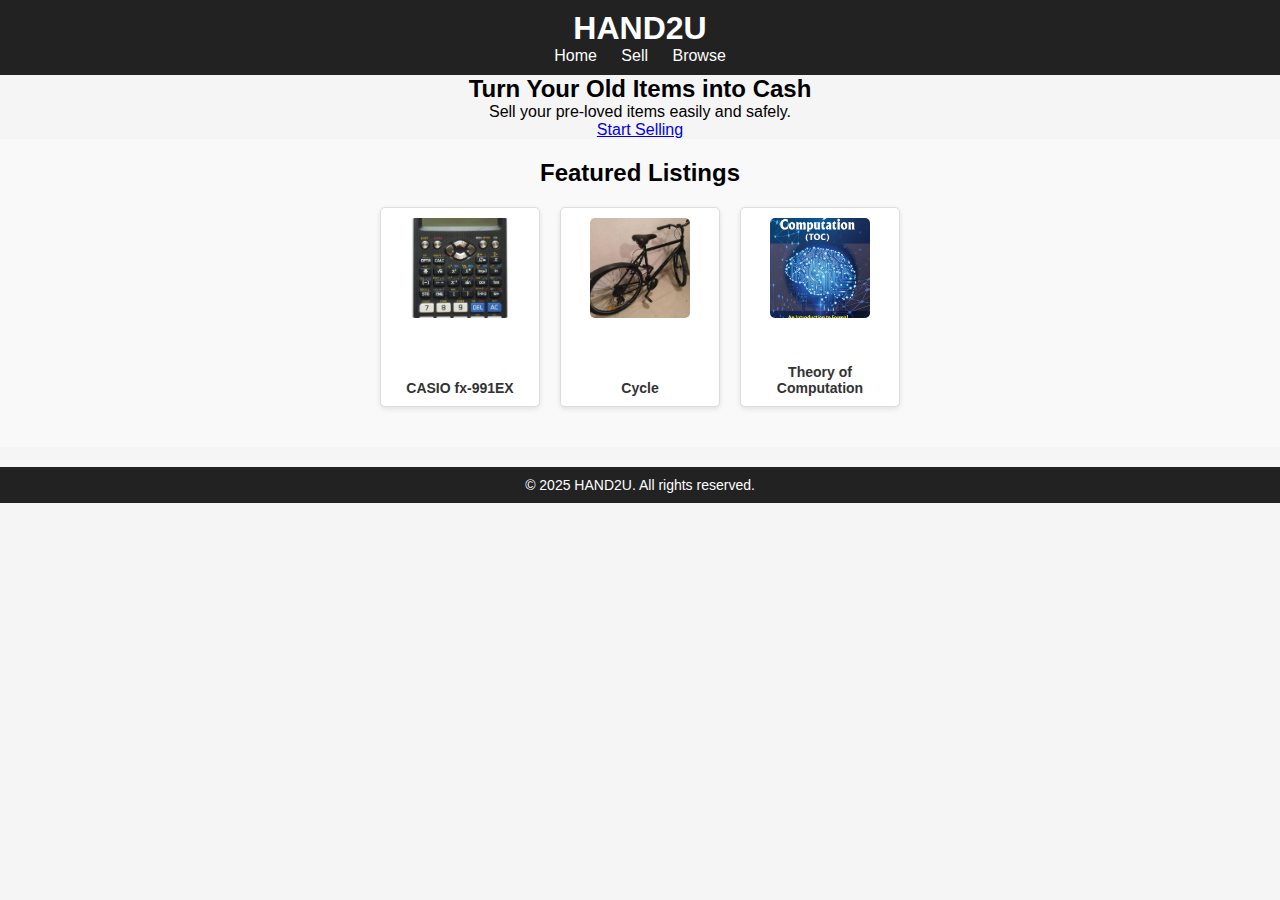
<file: index.html>
<!DOCTYPE html>
<html lang="en">
<head>
    <meta charset="UTF-8">
    <meta name="viewport" content="width=device-width, initial-scale=1.0">
    <title>HAND2U - Buy & Sell Pre-Owned Items</title>
    <link rel="stylesheet" href="final.css">
</head>
<body>

    <header>
        <h1>HAND2U</h1>
        <nav>
            <ul>
                <li><a href="index.html">Home</a></li>
                <li><a href="sell.html">Sell</a></li>
                <li><a href="browse.html">Browse</a></li>
            </ul>
        </nav>
    </header>

    <section class="hero">
        <h2>Turn Your Old Items into Cash</h2>
        <p>Sell your pre-loved items easily and safely.</p>
        <a href="sell.html" class="btn">Start Selling</a>
    </section>

    <section class="featured">
        <h2>Featured Listings</h2>
        <div class="item-grid">
            <div class="item">
                <img src="images/item1.jpg" alt="Item 1">
                <p>CASIO fx-991EX</p>
            </div>
            <div class="item">
                <img src="images/item2.png" alt="Item 2">
                <p>Cycle</p>
            </div>
            <div class="item">
                <img src="images/item3.jpg" alt="Item 3">
                <p>Theory of Computation</p>
            </div>
        </div>
    </section>

    <footer>
        <p>&copy; 2025 HAND2U. All rights reserved.</p>
    </footer>

</body>
</html>
</file>
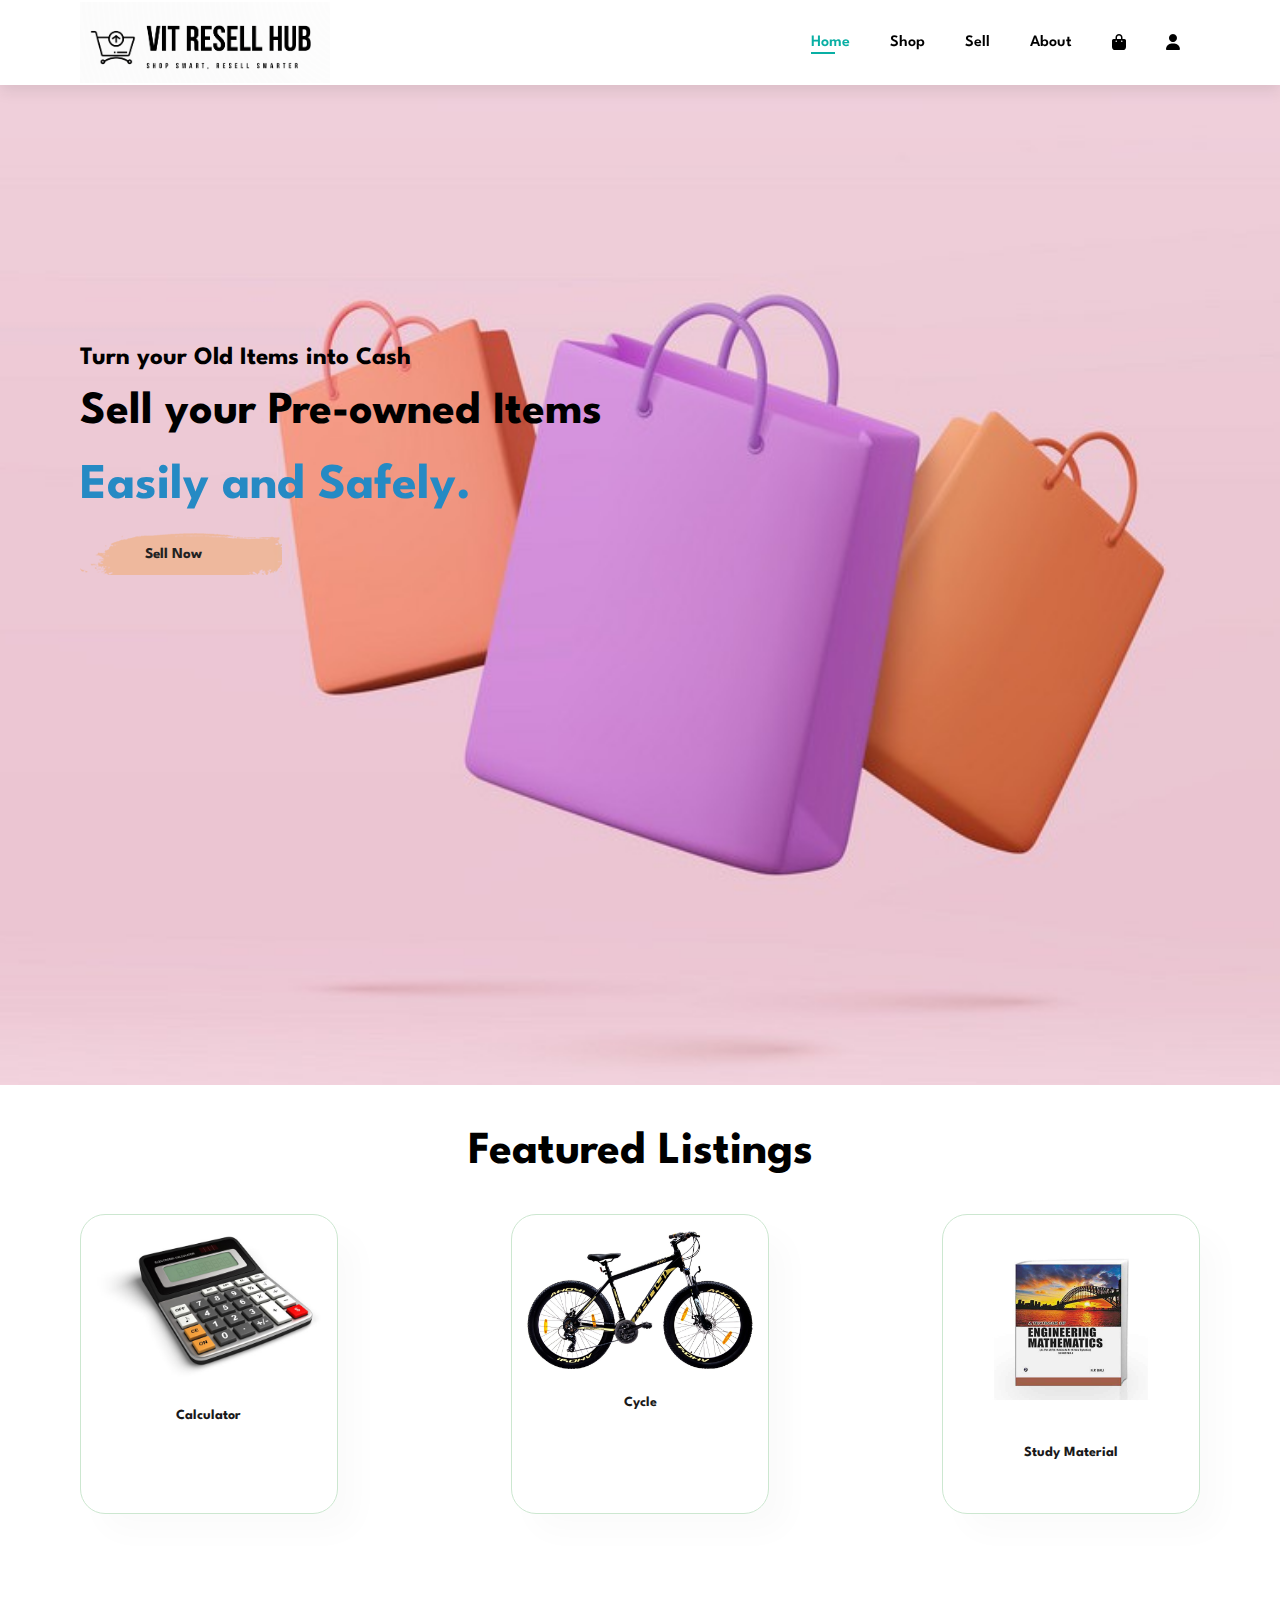
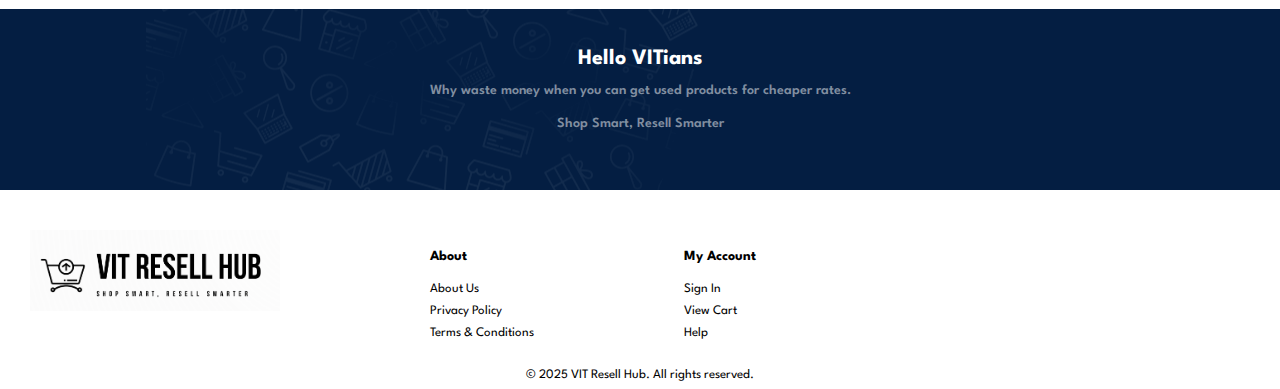
<file: VIT Resell Hub/index.html>
<!DOCTYPE html>
<html lang="en">
<head>
    <meta charset="UTF-8">
    <meta name="viewport" content="width=device-width, initial-scale=1.0">
    <title>VIT Resell Hub</title>
    <link rel="stylesheet" href="https://cdnjs.cloudflare.com/ajax/libs/font-awesome/6.7.2/css/all.min.css"/>
    <link rel="stylesheet" href="style.css">
</head>
<body>
    <header id="header">
        <img src="images/logo.png"  width="250" class="logo" alt="logo">

        <div id="top">
            <ul id="navbar">
                <li><a href="index.html" class="active">Home</a></li>
                <li><a href="shop.html">Shop</a></li>
                <li><a href="sell.html">Sell</a></li>
                <li><a href="about.html">About</a></li>
                <li><a href="cart.html"><i class="fa-solid fa-bag-shopping"></i></a></li>
                <li><a href="account.html"><i class="fa-solid fa-user"></i></a></li>
            </ul>
        </div>
    </header>

    <section id="hero">
        <div class="head">
        <h4>Turn your Old Items into Cash</h4>
        <h2>Sell your Pre-owned Items </h2><br>
        <h1>Easily and Safely.</h1><br>
        <button>Sell Now</button></div>
    </section>

    <section id="product1" class="section-p1">
        <h2>Featured Listings</h2>
        <div class="pro-container">
            <div class="pro">
                <img src="images/calculator.jpg" alt="calculator">
                <div class="des">
                    <h5>Calculator</h5>
                </div> 
            </div>
            <div class="pro">
                <img src="images/cycle.webp" alt="cycle">
                <div class="des">
                    <h5>Cycle</h5>
                </div> 
            </div>
            <div class="pro">
                <img src="images/book.jpg" height="200" alt="text">
                <div class="des">
                    <h5>Study Material</h5>
                </div> 
            </div>
        </div>
    </section>

    <section id="banner" class="section-p1 section-m1">
         <h4>Hello VITians</h4>
         <p>Why waste money when you can get used products for cheaper rates.</p>
         <p>Shop Smart, Resell Smarter</p>
    </section>

    <footer class="foot">
        <div class="col1">
            <img src="images/logo.png" class="logo" alt="logo" width="250">
        </div>

        <div class="col">
            <h4>About</h4>
            <a href="about.html">About Us</a>
            <a href="#">Privacy Policy</a>
            <a href="#">Terms & Conditions</a>
        </div>

        <div class="col">
            <h4>My Account</h4>
            <a href="account.html">Sign In</a>
            <a href="cart.html">View Cart</a>
            <a href="#">Help</a>
        </div>

        <div class="copyright">
            <p>&copy; 2025 VIT Resell Hub. All rights reserved.</p>
        </div>
    </footer>
    <script src="script.js"></script>
</body>
</html>
</file>
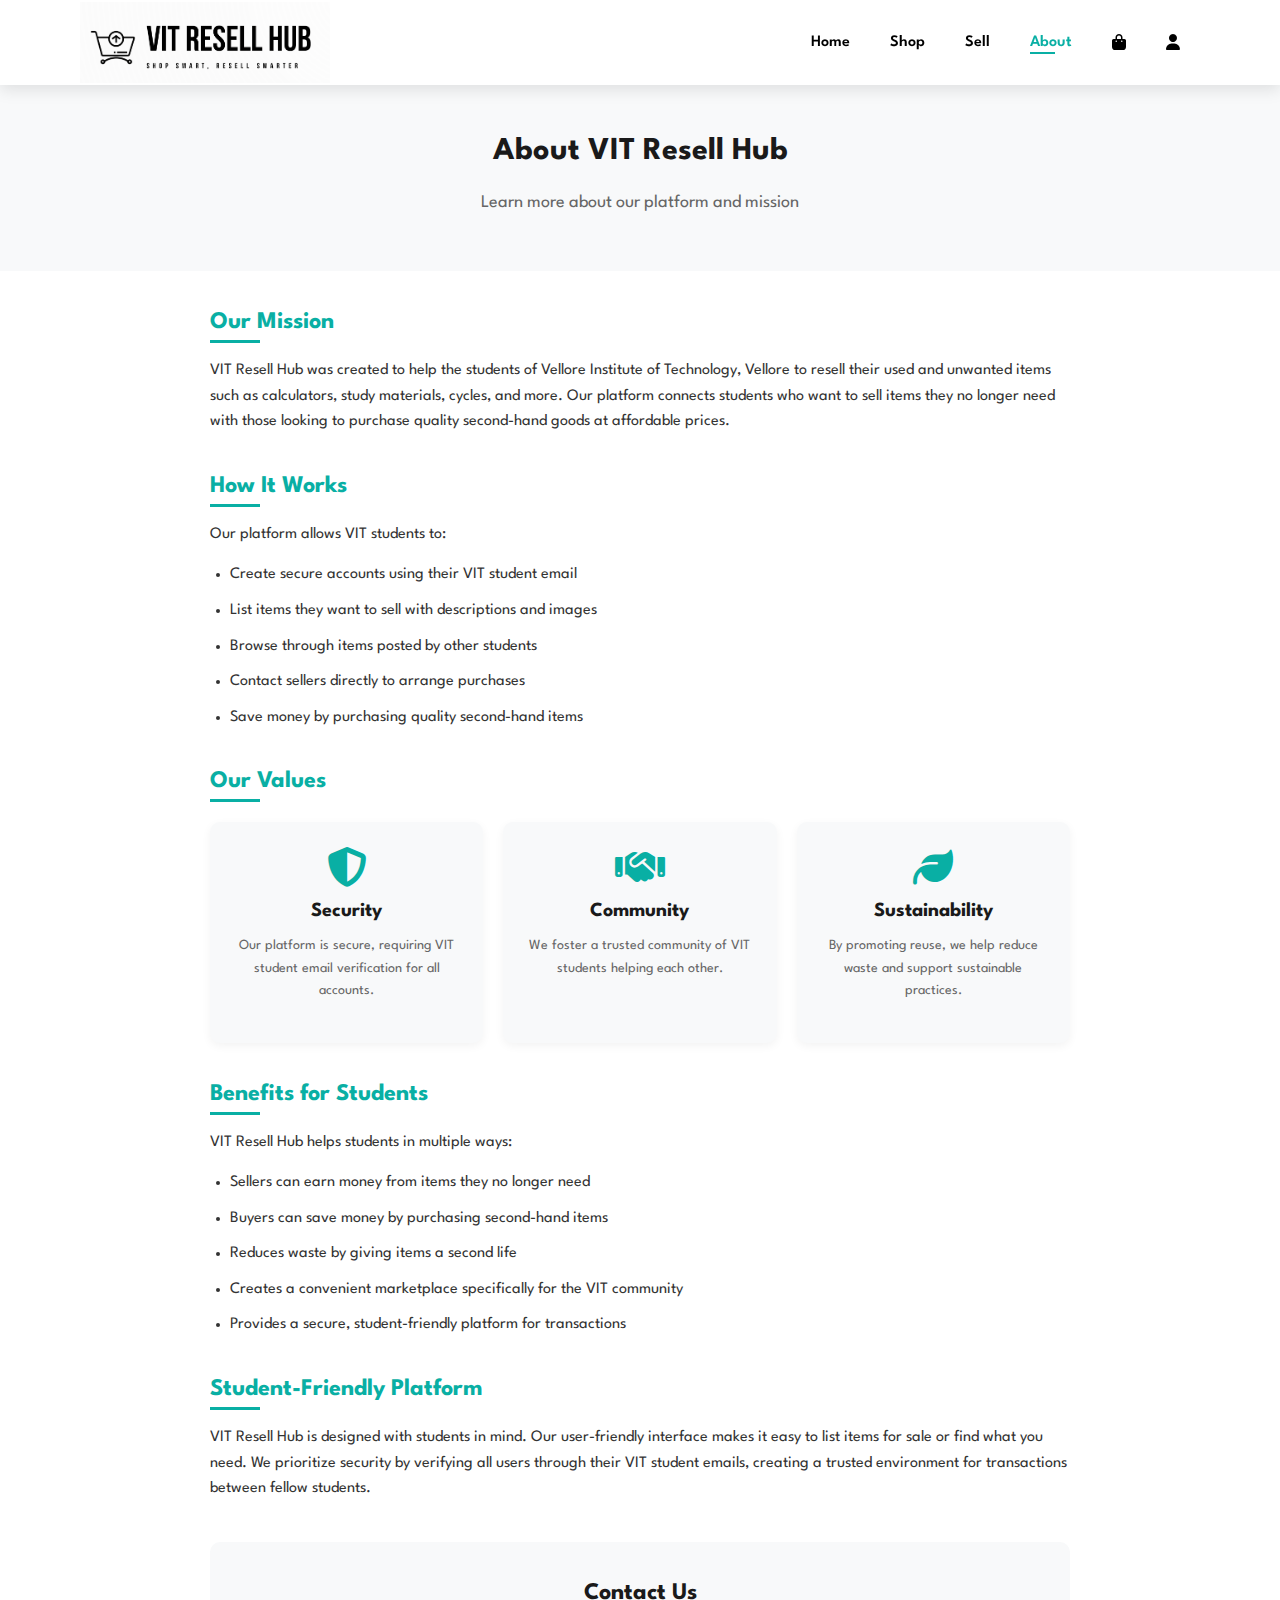
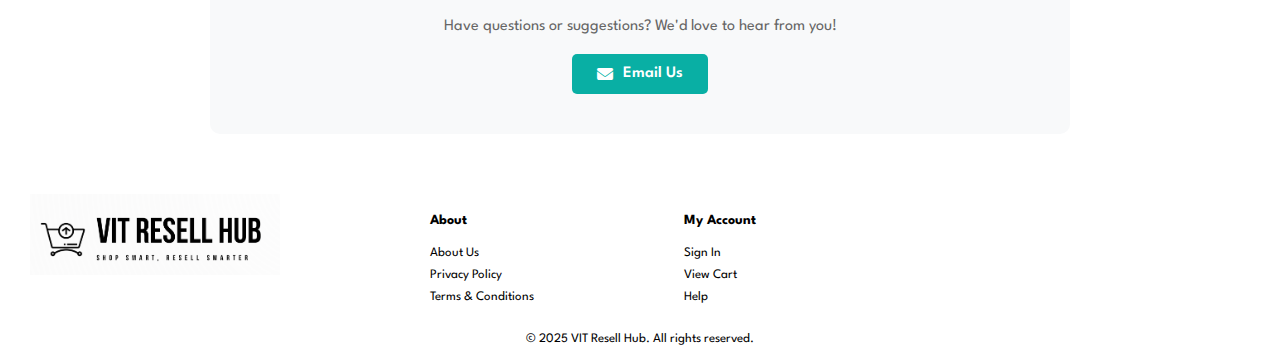
<file: VIT Resell Hub/about.html>
<!DOCTYPE html>
<html lang="en">
<head>
    <meta charset="UTF-8">
    <meta name="viewport" content="width=device-width, initial-scale=1.0">
    <title>About - VIT Resell Hub</title>
    <link rel="stylesheet" href="https://cdnjs.cloudflare.com/ajax/libs/font-awesome/6.7.2/css/all.min.css"/>
    <link rel="stylesheet" href="style.css">
    <link rel="stylesheet" href="about.css">
</head>
<body>
    <header id="header">
        <img src="images/logo.png" width="250" class="logo" alt="logo">

        <div id="top">
            <ul id="navbar">
                <li><a href="index.html">Home</a></li>
                <li><a href="shop.html">Shop</a></li>
                <li><a href="sell.html">Sell</a></li>
                <li><a href="about.html" class="active">About</a></li>
                <li><a href="cart.html"><i class="fa-solid fa-bag-shopping"></i></a></li>
                <li><a href="account.html"><i class="fa-solid fa-user"></i></a></li>
            </ul>
        </div>
    </header>

    <section id="about-hero">
        <div class="about-info">
            <h2>About VIT Resell Hub</h2>
            <p>Learn more about our platform and mission</p>
        </div>
    </section>

    <section id="about-content">
        <div class="about-container">
            <div class="about-section">
                <h3>Our Mission</h3>
                <p>VIT Resell Hub was created to help the students of Vellore Institute of Technology, Vellore to resell their used and unwanted items such as calculators, study materials, cycles, and more. Our platform connects students who want to sell items they no longer need with those looking to purchase quality second-hand goods at affordable prices.</p>
            </div>

            <div class="about-section">
                <h3>How It Works</h3>
                <p>Our platform allows VIT students to:</p>
                <ul>
                    <li>Create secure accounts using their VIT student email</li>
                    <li>List items they want to sell with descriptions and images</li>
                    <li>Browse through items posted by other students</li>
                    <li>Contact sellers directly to arrange purchases</li>
                    <li>Save money by purchasing quality second-hand items</li>
                </ul>
            </div>

            <div class="about-section">
                <h3>Our Values</h3>
                <div class="values-container">
                    <div class="value-card">
                        <i class="fa-solid fa-shield-halved"></i>
                        <h4>Security</h4>
                        <p>Our platform is secure, requiring VIT student email verification for all accounts.</p>
                    </div>
                    <div class="value-card">
                        <i class="fa-solid fa-handshake"></i>
                        <h4>Community</h4>
                        <p>We foster a trusted community of VIT students helping each other.</p>
                    </div>
                    <div class="value-card">
                        <i class="fa-solid fa-leaf"></i>
                        <h4>Sustainability</h4>
                        <p>By promoting reuse, we help reduce waste and support sustainable practices.</p>
                    </div>
                </div>
            </div>

            <div class="about-section">
                <h3>Benefits for Students</h3>
                <p>VIT Resell Hub helps students in multiple ways:</p>
                <ul>
                    <li>Sellers can earn money from items they no longer need</li>
                    <li>Buyers can save money by purchasing second-hand items</li>
                    <li>Reduces waste by giving items a second life</li>
                    <li>Creates a convenient marketplace specifically for the VIT community</li>
                    <li>Provides a secure, student-friendly platform for transactions</li>
                </ul>
            </div>

            <div class="about-section">
                <h3>Student-Friendly Platform</h3>
                <p>VIT Resell Hub is designed with students in mind. Our user-friendly interface makes it easy to list items for sale or find what you need. We prioritize security by verifying all users through their VIT student emails, creating a trusted environment for transactions between fellow students.</p>
            </div>

            <div class="contact-section">
                <h3>Contact Us</h3>
                <p>Have questions or suggestions? We'd love to hear from you!</p>
                <a href="mailto:contact@vitresellhub.com" class="contact-btn">
                    <i class="fa-solid fa-envelope"></i> Email Us
                </a>
            </div>
        </div>
    </section>

    <footer class="foot">
        <div class="col1">
            <img src="images/logo.png" class="logo" alt="logo" width="250">
        </div>

        <div class="col">
            <h4>About</h4>
            <a href="about.html">About Us</a>
            <a href="#">Privacy Policy</a>
            <a href="#">Terms & Conditions</a>
        </div>

        <div class="col">
            <h4>My Account</h4>
            <a href="account.html">Sign In</a>
            <a href="cart.html">View Cart</a>
            <a href="#">Help</a>
        </div>

        <div class="copyright">
            <p>&copy; 2025 VIT Resell Hub. All rights reserved.</p>
        </div>
    </footer>
</body>
</html>
</file>
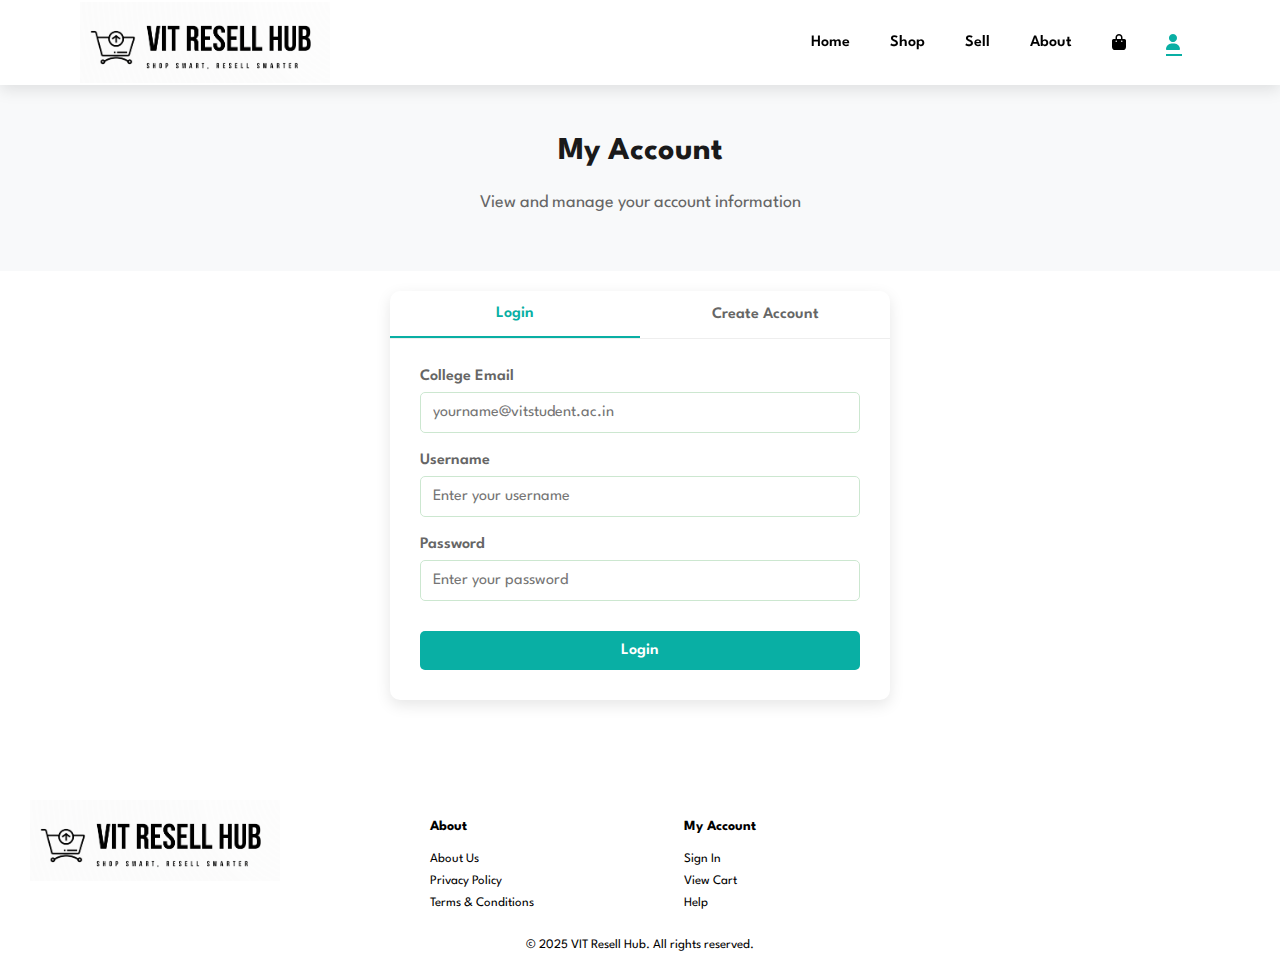
<file: VIT Resell Hub/account.html>
<!DOCTYPE html>
<html lang="en">
<head>
    <meta charset="UTF-8">
    <meta name="viewport" content="width=device-width, initial-scale=1.0">
    <title>My Account - VIT Resell Hub</title>
    <link rel="stylesheet" href="https://cdnjs.cloudflare.com/ajax/libs/font-awesome/6.7.2/css/all.min.css"/>
    <link rel="stylesheet" href="style.css">
    <link rel="stylesheet" href="account.css">
</head>
<body>
    <header id="header">
        <img src="images/logo.png" width="250" class="logo" alt="logo">

        <div id="top">
            <ul id="navbar">
                <li><a href="index.html">Home</a></li>
                <li><a href="shop.html">Shop</a></li>
                <li><a href="sell.html">Sell</a></li>
                <li><a href="about.html">About</a></li>
                <li><a href="cart.html"><i class="fa-solid fa-bag-shopping"></i></a></li>
                <li><a href="account.html" class="active"><i class="fa-solid fa-user"></i></a></li>
            </ul>
        </div>
    </header>

    <section id="account-hero">
        <div class="account-info">
            <h2>My Account</h2>
            <p>View and manage your account information</p>
        </div>
    </section>

    <section id="account-container">
        <div id="auth-container" style="display: none;">
            <div class="auth-tabs">
                <button id="login-tab" class="auth-tab active">Login</button>
                <button id="signup-tab" class="auth-tab">Create Account</button>
            </div>
            
          
            <div id="login-form-container" class="auth-form-container">
                <form id="account-login-form">
                    <div class="form-group">
                        <label for="login-email">College Email</label>
                        <input type="email" id="login-email" placeholder="yourname@vitstudent.ac.in" required>
                        <div class="error-message" id="login-email-error">Please enter a valid VIT email address.</div>
                    </div>
                    <div class="form-group">
                        <label for="login-username">Username</label>
                        <input type="text" id="login-username" placeholder="Enter your username" required>
                    </div>
                    <div class="form-group">
                        <label for="login-password">Password</label>
                        <input type="password" id="login-password" placeholder="Enter your password" required>
                    </div>
                    <div class="error-message" id="login-error">Invalid credentials. Please try again.</div>
                    <div class="success-message" id="login-success">Login successful!</div>
                    <button type="submit" class="form-btn">Login</button>
                </form>
            </div>
            
           
            <div id="signup-form-container" class="auth-form-container" style="display: none;">
                <form id="account-signup-form">
                    <div class="form-group">
                        <label for="signup-email">College Email</label>
                        <input type="email" id="signup-email" placeholder="yourname@vitstudent.ac.in" required>
                        <div class="error-message" id="signup-email-error">Please enter a valid VIT email address ending with @vitstudent.ac.in</div>
                    </div>
                    <div class="form-group">
                        <label for="signup-username">Username</label>
                        <input type="text" id="signup-username" placeholder="Choose a username" required>
                    </div>
                    <div class="form-group">
                        <label for="signup-password">Password</label>
                        <input type="password" id="signup-password" placeholder="Create a password" required>
                        <div class="password-requirements">
                            <small>Password must be at least 6 characters and contain at least one number and one special character.</small>
                        </div>
                    </div>
                    <div class="form-group">
                        <label for="signup-confirm">Confirm Password</label>
                        <input type="password" id="signup-confirm" placeholder="Confirm your password" required>
                        <div class="error-message" id="password-error">Passwords do not match</div>
                    </div>
                    <div class="success-message" id="signup-success">Account created successfully! You can now login.</div>
                    <button type="submit" class="form-btn">Create Account</button>
                </form>
            </div>
        </div>

        <div id="account-details" style="display: none;">
            <div class="account-section">
                <div class="section-header">
                    <h3>Account Information</h3>
                    <button id="edit-account-btn" class="edit-btn"><i class="fa-solid fa-pen"></i> Edit</button>
                </div>
                
                <div id="account-view" class="account-info-container">
                    <div class="info-row">
                        <div class="info-label">Username:</div>
                        <div class="info-value" id="username-value"></div>
                    </div>
                    <div class="info-row">
                        <div class="info-label">Email:</div>
                        <div class="info-value" id="email-value"></div>
                    </div>
                    <div class="info-row">
                        <div class="info-label">Mobile Number:</div>
                        <div class="info-value" id="phone-value">Not provided</div>
                    </div>
                    <div class="info-row">
                        <div class="info-label">Gender:</div>
                        <div class="info-value" id="gender-value">Not provided</div>
                    </div>
                </div>
                
                <div id="account-edit" class="account-edit-container" style="display: none;">
                    <form id="account-edit-form">
                        <div class="form-group">
                            <label for="edit-username">Username:</label>
                            <input type="text" id="edit-username" readonly>
                            <small>Username cannot be changed</small>
                        </div>
                        <div class="form-group">
                            <label for="edit-email">Email:</label>
                            <input type="email" id="edit-email" readonly>
                            <small>Email cannot be changed</small>
                        </div>
                        <div class="form-group">
                            <label for="edit-phone">Mobile Number:</label>
                            <input type="tel" id="edit-phone" placeholder="Enter your 10-digit mobile number">
                            <div class="error-message" id="phone-error">Please enter a valid 10-digit mobile number</div>
                        </div>
                        <div class="form-group">
                            <label for="edit-gender">Gender:</label>
                            <select id="edit-gender">
                                <option value="">Select gender</option>
                                <option value="Male">Male</option>
                                <option value="Female">Female</option>
                                <option value="Other">Other</option>
                                <option value="Prefer not to say">Prefer not to say</option>
                            </select>
                        </div>
                        <div class="form-buttons">
                            <button type="submit" class="save-btn">Save Changes</button>
                            <button type="button" id="cancel-edit-btn" class="cancel-btn">Cancel</button>
                        </div>
                    </form>
                </div>
            </div>
            
            <div class="account-section">
                <div class="section-header">
                    <h3>Hostel Information</h3>
                    <button id="edit-hostel-btn" class="edit-btn"><i class="fa-solid fa-pen"></i> Edit</button>
                </div>
                
                <div id="hostel-view" class="account-info-container">
                    <div class="info-row">
                        <div class="info-label">Hostel Block:</div>
                        <div class="info-value" id="hostel-value">Not provided</div>
                    </div>
                    <div class="info-row">
                        <div class="info-label">Room Number:</div>
                        <div class="info-value" id="room-value">Not provided</div>
                    </div>
                </div>
                
                <div id="hostel-edit" class="account-edit-container" style="display: none;">
                    <form id="hostel-edit-form">
                        <div class="form-group">
                            <label for="edit-hostel">Hostel Block:</label>
                            <input type="text" id="edit-hostel" placeholder="Enter your hostel block">
                        </div>
                        <div class="form-group">
                            <label for="edit-room">Room Number:</label>
                            <input type="text" id="edit-room" placeholder="Enter your room number">
                        </div>
                        <div class="form-buttons">
                            <button type="submit" class="save-btn">Save Changes</button>
                            <button type="button" id="cancel-hostel-btn" class="cancel-btn">Cancel</button>
                        </div>
                    </form>
                </div>
            </div>
            
            <div class="account-section">
                <div class="section-header">
                    <h3>My Listings</h3>
                </div>
                <div id="user-listings" class="listings-container">
                   
                </div>
            </div>
            <div id="product-details" class="product-detail-container" style="display: none;">
                
            </div>
            
            
            <div class="account-actions">
                <button id="logout-btn" class="logout-btn"><i class="fa-solid fa-sign-out-alt"></i> Logout</button>
            </div>
        </div>
    </section>

    <footer class="foot">
        <div class="col1">
            <img src="images/logo.png" class="logo" alt="logo" width="250">
        </div>

        <div class="col">
            <h4>About</h4>
            <a href="about.html">About Us</a>
            <a href="#">Privacy Policy</a>
            <a href="#">Terms & Conditions</a>
        </div>

        <div class="col">
            <h4>My Account</h4>
            <a href="account.html">Sign In</a>
            <a href="cart.html">View Cart</a>
            <a href="#">Help</a>
        </div>

        <div class="copyright">
            <p>&copy; 2025 VIT Resell Hub. All rights reserved.</p>
        </div>
    </footer>

    <script src="account.js"></script>
</body>
</html>
</file>
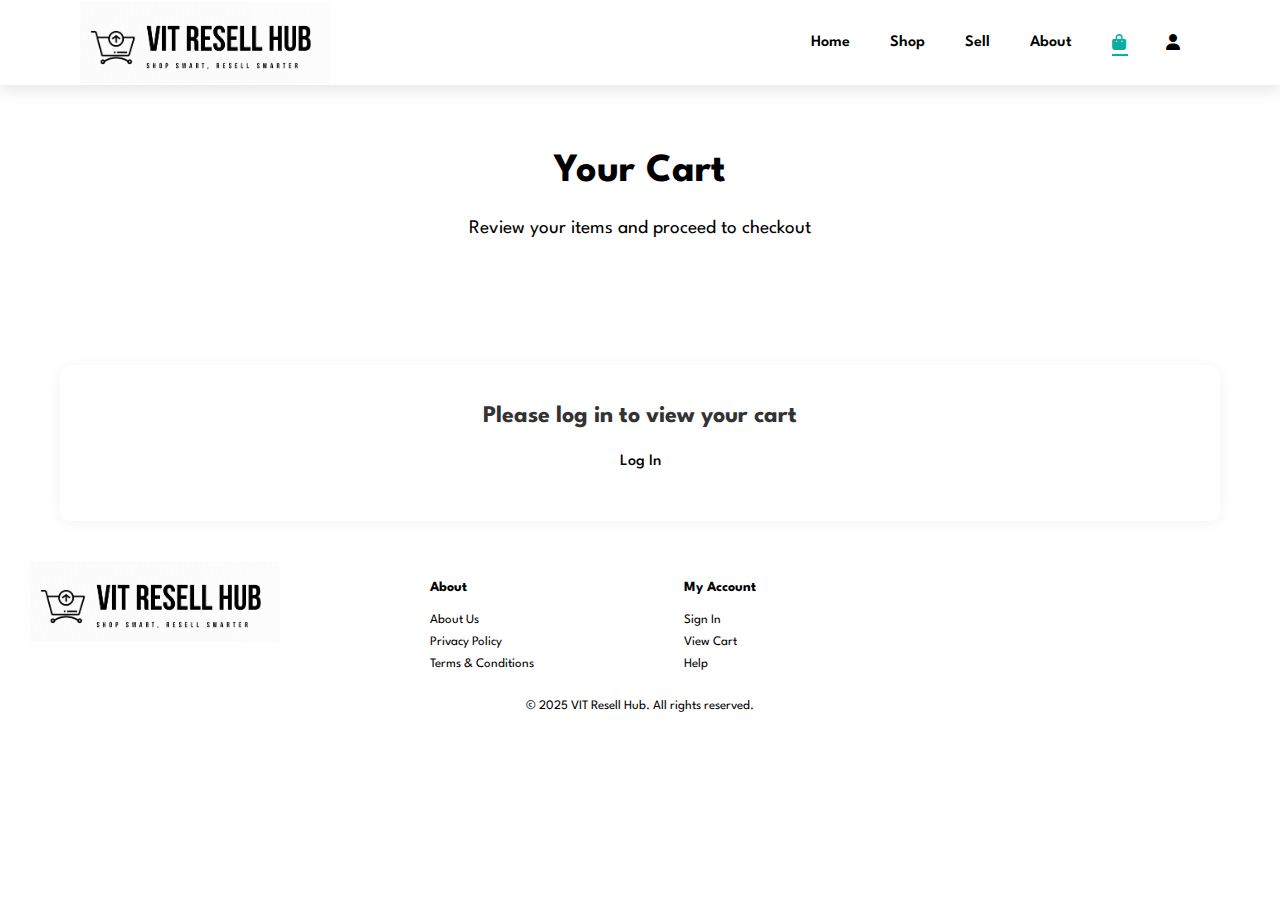
<file: VIT Resell Hub/cart.html>
<!DOCTYPE html>
<html lang="en">
<head>
    <meta charset="UTF-8">
    <meta name="viewport" content="width=device-width, initial-scale=1.0">
    <title>Cart - VIT Resell Hub</title>
    <link rel="stylesheet" href="https://cdnjs.cloudflare.com/ajax/libs/font-awesome/6.7.2/css/all.min.css"/>
    <link rel="stylesheet" href="style.css">
    <link rel="stylesheet" href="cart.css">
</head>
<body>
    <header id="header">
        <img src="images/logo.png" width="250" class="logo" alt="logo">

        <div id="top">
            <ul id="navbar">
                <li><a href="index.html">Home</a></li>
                <li><a href="shop.html">Shop</a></li>
                <li><a href="sell.html">Sell</a></li>
                <li><a href="about.html">About</a></li>
                <li><a href="cart.html" class="active"><i class="fa-solid fa-bag-shopping"></i></a></li>
                <li><a href="account.html"><i class="fa-solid fa-user"></i></a></li>
            </ul>
        </div>
    </header>

    <section id="cart-hero">
        <div class="cart-info">
            <h2>Your Cart</h2>
            <p>Review your items and proceed to checkout</p>
        </div>
    </section>

    <section id="cart-container">
        <div id="login-message" style="display: none;">
            <h3>Please log in to view your cart</h3>
            <a href="account.html" class="login-btn">Log In</a>
        </div>

        <div id="empty-cart-message" style="display: none;">
            <h3>Your cart is empty</h3>
            <a href="shop.html" class="shop-btn">Shop Now</a>
        </div>

        <div id="cart-content" style="display: none;">
            <div id="cart-items">
                <!-- Cart items will be loaded here dynamically -->
            </div>
            
            <div id="cart-summary">
                <h3>Order Summary</h3>
                <div class="summary-row">
                    <span>Subtotal</span>
                    <span id="subtotal">₹0</span>
                </div>
                <div class="summary-row">
                    <span>Shipping</span>
                    <span>Free</span>
                </div>
                <div class="summary-row total">
                    <span>Total</span>
                    <span id="total">₹0</span>
                </div>
                <button id="checkout-btn">Proceed to Checkout</button>
                <button id="continue-shopping">Continue Shopping</button>
            </div>
        </div>
    </section>

    <footer class="foot">
        <div class="col1">
            <img src="images/logo.png" class="logo" alt="logo" width="250">
        </div>

        <div class="col">
            <h4>About</h4>
            <a href="about.html">About Us</a>
            <a href="#">Privacy Policy</a>
            <a href="#">Terms & Conditions</a>

        </div>

        <div class="col">
            <h4>My Account</h4>
            <a href="account.html">Sign In</a>
            <a href="cart.html">View Cart</a>
            <a href="#">Help</a>
        </div>

        <div class="copyright">
            <p>&copy; 2025 VIT Resell Hub. All rights reserved.</p>
        </div>
    </footer>

    <script src="cart.js"></script>
</body>
</html>
</file>
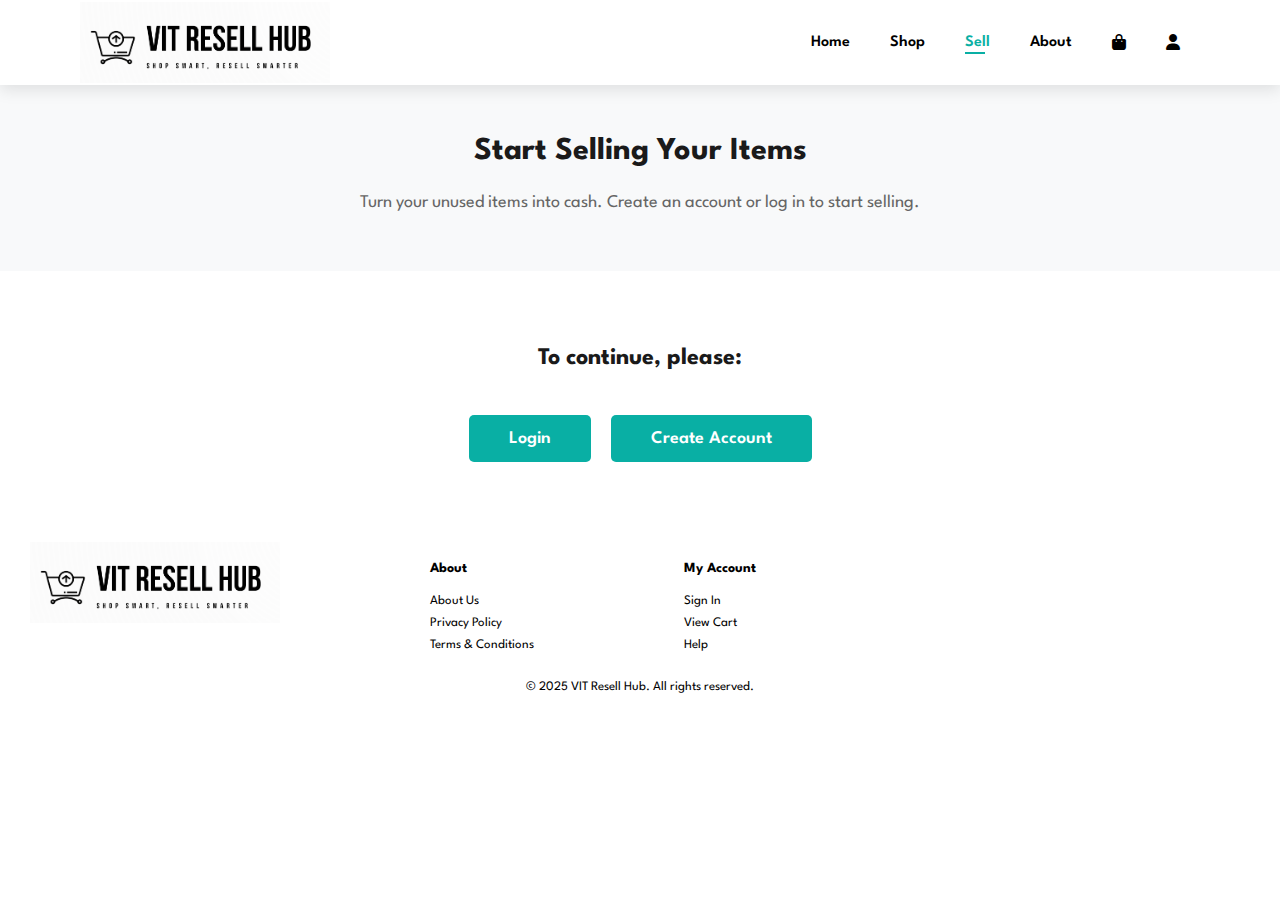
<file: VIT Resell Hub/sell.html>
<!DOCTYPE html>
<html lang="en">
<head>
    <meta charset="UTF-8">
    <meta name="viewport" content="width=device-width, initial-scale=1.0">
    <title>Sell - VIT Resell Hub</title>
    <link rel="stylesheet" href="https://cdnjs.cloudflare.com/ajax/libs/font-awesome/6.7.2/css/all.min.css"/>
    <link rel="stylesheet" href="style.css">
    <link rel="stylesheet" href="sell.css">
</head>
<body>
    <header id="header">
        <img src="images/logo.png" width="250" class="logo" alt="logo">

        <div id="top">
            <ul id="navbar">
                <li><a href="index.html">Home</a></li>
                <li><a href="shop.html">Shop</a></li>
                <li><a href="sell.html" class="active">Sell</a></li>
                <li><a href="about.html">About</a></li>
                <li><a href="cart.html"><i class="fa-solid fa-bag-shopping"></i></a></li>
                <li><a href="account.html"><i class="fa-solid fa-user"></i></a></li>
            </ul>
        </div>
    </header>

    <section id="sell-hero">
        <div class="sell-info">
            <h2>Start Selling Your Items</h2>
            <p>Turn your unused items into cash. Create an account or log in to start selling.</p>
        </div>
    </section>

    <!-- Choice Section - Only shown to non-logged in users -->
    <section class="choice-container" id="choice-section">
        <h2>To continue, please:</h2>
        <div class="choice-buttons">
            <button id="show-login-btn" class="choice-btn">Login</button>
            <button id="show-signup-btn" class="choice-btn">Create Account</button>
        </div>
    </section>

    <!-- Login Form Section (Initially Hidden) -->
    <section class="form-container" id="login-section" style="display: none;">
        <div class="form-section">
            <h2>Login</h2>
            <form id="login-form">
                <div class="form-group">
                    <label for="login-email">College Email</label>
                    <input type="email" id="login-email" placeholder="yourname@vitstudent.ac.in" required>
                    <div class="error-message" id="login-email-error">Please enter a valid VIT email address.</div>
                </div>
                <div class="form-group">
                    <label for="login-username">Username</label>
                    <input type="text" id="login-username" placeholder="Enter your username" required>
                </div>
                <div class="form-group">
                    <label for="login-password">Password</label>
                    <input type="password" id="login-password" placeholder="Enter your password" required>
                </div>
                <div class="error-message" id="login-error">Invalid credentials. Please try again.</div>
                <div class="success-message" id="login-success">Login successful!</div>
                <button type="submit" class="form-btn">Login</button>
                <div class="form-footer">
                    <p>Don't have an account? <a href="#" id="switch-to-signup">Create one</a></p>
                </div>
            </form>
        </div>
    </section>

    <!-- Signup Form Section (Initially Hidden) -->
    <section class="form-container" id="signup-section" style="display: none;">
        <div class="form-section">
            <h2>Create Account</h2>
            <form id="signup-form">
                <div class="form-group">
                    <label for="signup-email">College Email</label>
                    <input type="email" id="signup-email" placeholder="yourname@vitstudent.ac.in" required>
                    <div class="error-message" id="email-error">Please enter a valid VIT email address ending with @vitstudent.ac.in</div>
                </div>
                <div class="form-group">
                    <label for="signup-username">Username</label>
                    <input type="text" id="signup-username" placeholder="Choose a username" required>
                </div>
                <div class="form-group">
                    <label for="signup-password">Password</label>
                    <input type="password" id="signup-password" placeholder="Create a password" required>
                    <div class="password-requirements">
                        <small>Password must be at least 6 characters and contain at least one number and one special character.</small>
                    </div>
                </div>
                <div class="form-group">
                    <label for="signup-confirm">Confirm Password</label>
                    <input type="password" id="signup-confirm" placeholder="Confirm your password" required>
                    <div class="error-message" id="password-error">Passwords do not match</div>
                </div>
                <div class="success-message" id="signup-success">Account created successfully! You can now login.</div>
                <button type="submit" class="form-btn">Create Account</button>
                <div class="form-footer">
                    <p>Already have an account? <a href="#" id="switch-to-login">Login</a></p>
                </div>
            </form>
        </div>
    </section>

    <!-- Sell Form Section (Initially Hidden) - Will be shown directly to logged-in users -->
    <section class="form-container" id="sell-form-section" style="display: none;">
        <div class="form-section">
            <h2>Sell Your Item</h2>
            <form id="sell-item-form">
                <div class="form-group">
                    <label for="item-name">Item Name</label>
                    <input type="text" id="item-name" placeholder="Enter item name" required>
                </div>
                <div class="form-group">
                    <label for="item-usage">Usage Duration</label>
                    <div class="usage-input">
                        <input type="number" id="item-usage-duration" min="0" step="0.1" placeholder="Duration" required>
                        <select id="item-usage-unit">
                            <option value="years">Years</option>
                            <option value="months">Months</option>
                        </select>
                    </div>
                </div>
                <div class="form-group">
                    <label for="item-description">Description</label>
                    <textarea id="item-description" placeholder="Provide details about your item" required></textarea>
                </div>
                <div class="form-group">
                    <label for="item-images">Upload Images</label>
                    <input type="file" id="item-images" accept="image/*" multiple>
                    <small>You can select multiple images</small>
                </div>
                <div class="form-group">
                    <label for="item-price">Price (₹)</label>
                    <input type="number" id="item-price" min="0" placeholder="Enter your asking price" required>
                </div>
                <div class="form-group">
                    <label for="seller-phone">Phone Number</label>
                    <input type="tel" id="seller-phone" placeholder="Enter your 10-digit phone number" required>
                    <div class="error-message" id="phone-error">Please enter a valid 10-digit phone number</div>
                </div>
                <button type="submit" class="form-btn">Add Item</button>
            </form>
        </div>
    </section>

    <footer class="foot">
        <div class="col1">
            <img src="images/logo.png" class="logo" alt="logo" width="250">
        </div>

        <div class="col">
            <h4>About</h4>
            <a href="about.html">About Us</a>
            <a href="#">Privacy Policy</a>
            <a href="#">Terms & Conditions</a>
        </div>

        <div class="col">
            <h4>My Account</h4>
            <a href="account.html">Sign In</a>
            <a href="cart.html">View Cart</a>
            <a href="#">Help</a>
        </div>

        <div class="copyright">
            <p>&copy; 2025 VIT Resell Hub. All rights reserved.</p>
        </div>
    </footer>

    <script src="sell.js"></script>
</body>
</html>
</file>
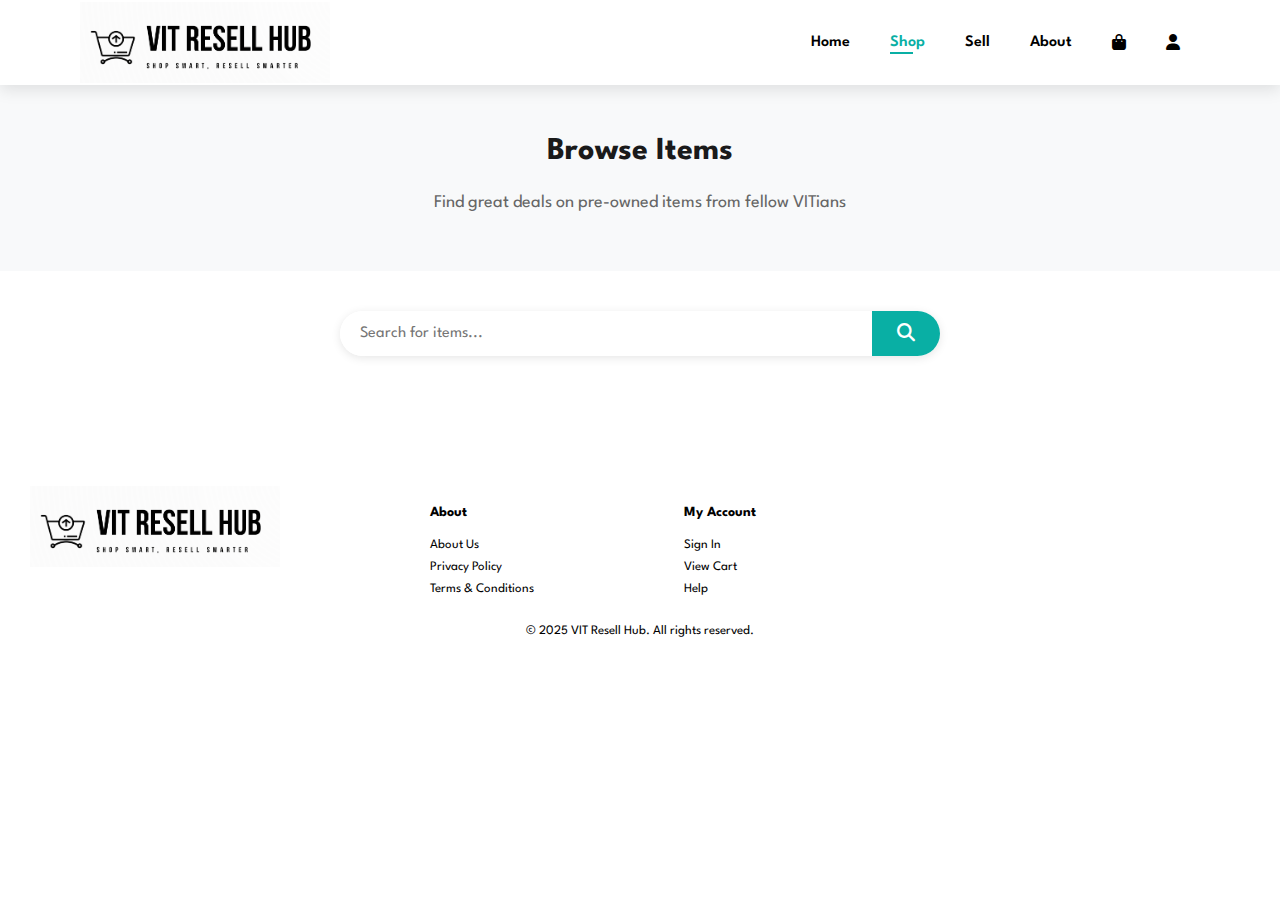
<file: VIT Resell Hub/shop.html>
<!DOCTYPE html>
<html lang="en">
<head>
    <meta charset="UTF-8">
    <meta name="viewport" content="width=device-width, initial-scale=1.0">
    <title>Shop - VIT Resell Hub</title>
    <link rel="stylesheet" href="https://cdnjs.cloudflare.com/ajax/libs/font-awesome/6.7.2/css/all.min.css"/>
    <link rel="stylesheet" href="style.css">
    <link rel="stylesheet" href="shop.css">
</head>
<body>
    <header id="header">
        <img src="images/logo.png" width="250" class="logo" alt="logo">

        <div id="top">
            <ul id="navbar">
                <li><a href="index.html">Home</a></li>
                <li><a href="shop.html" class="active">Shop</a></li>
                <li><a href="sell.html">Sell</a></li>
                <li><a href="about.html">About</a></li>
                <li><a href="cart.html"><i class="fa-solid fa-bag-shopping"></i></a></li>
                <li><a href="account.html"><i class="fa-solid fa-user"></i></a></li>
            </ul>
        </div>
    </header>

    <section id="shop-hero">
        <div class="shop-info">
            <h2>Browse Items</h2>
            <p>Find great deals on pre-owned items from fellow VITians</p>
        </div>
    </section>

    <section id="search-section">
        <div class="search-container">
            <input type="text" id="search-input" placeholder="Search for items...">
            <button id="search-btn"><i class="fa-solid fa-search"></i></button>
        </div>
    </section>

    <section id="products-section">
        <div class="products-container" id="products-container">
            <!-- Products will be loaded here dynamically -->
            <div class="no-products-message" id="no-products-message">
                Start typing to search for products...
            </div>
        </div>
    </section>

    <footer class="foot">
        <div class="col1">
            <img src="images/logo.png" class="logo" alt="logo" width="250">
        </div>

        <div class="col">
            <h4>About</h4>
            <a href="about.html">About Us</a>
            <a href="#">Privacy Policy</a>
            <a href="#">Terms & Conditions</a>
        </div>

        <div class="col">
            <h4>My Account</h4>
            <a href="account.html">Sign In</a>
            <a href="cart.html">View Cart</a>
            <a href="#">Help</a>
        </div>

        <div class="copyright">
            <p>&copy; 2025 VIT Resell Hub. All rights reserved.</p>
        </div>
    </footer>

    <script src="shop.js"></script>
</body>
</html>
</file>
<file: VIT Resell Hub/style.css>
@import url("https://fonts.googleapis.com/css2?family=Spartan:wght@100;200;300;400;500;600;700;800;900&display=swap");
* {
  margin: 0;
  padding: 0;
  box-sizing: border-box;
  font-family: "Spartan", sans-serif;
}
h1{
    font-size: 50px;
    line-height: 64px;
}
h2{
    font-size: 46px;
    line-height: 54px;
}
h4{
    font-size: 25px;
}
h6{
    font-size: 12px;
    font-weight: 700;
}
p{
    font-size:16px;
    margin: 15px 0 20px 0;
}
.section-p1{
    padding: 40px 80px;
}
.section-m1{
    margin: 40px 0;
}
body{
    width:100%;
}
#header{
    display: flex;
    align-items: center;
    justify-content: space-between;
    padding: 20px 80px;
    background: white;
    box-shadow: 0 5px 15px rgba(0,0,0,0.1);
    z-index: 999;
    position: sticky;
    top: 0;
    left: 0;
    height: 85px;
}
#top{
    position: relative;
}
#navbar{
    display: flex;
    align-items: center;
    justify-content: center;
}
#navbar li{
    list-style: none;
    padding: 0 20px;
    position: relative;
}
#navbar li a{
    text-decoration: none;
    font-size: 16px;
    font-weight: 600;
    color: black; 
    transition: 0.3s ease;
} 
#navbar li a:hover,
#navbar li a.active{
    color: #09afa4;
}
#navbar li a.active::after,
#navbar li a:hover::after{
    content: "";
    width: 30%;
    height: 2px;
    background: #09afa4;
    position: absolute;
    bottom: -4px;
    left: 20px;
}
#hero{
    background-image: url(images/bag.jpg);
    height:1000px;
    width:100%;
    background-size:cover;
    background-position: top 25% right 0;
    padding: 0 80px;
    display: flex;
    flex-direction: column;
    align-items: flex-start;
    justify-content: center;
}
.head
{
    position: absolute;
    margin-bottom:250px;
}
#hero h4{
    padding-bottom: 15px;
}
#hero h1{
    color: rgb(37, 138, 196);
}
#hero button{
    background-image: url(images/button.png);
    background-color: transparent;
    color: rgb(34, 34, 34);
    border: 0;
    padding: 14px 80px 14px 65px;
    background-repeat: no-repeat;
    cursor: pointer;
    font-weight: 700;
    font-size: 15px;
}
#product1{
    text-align: center;
}
#product1 .pro-container{
    display: flex;
    justify-content: space-between;
    padding-top: 20px;
    flex-wrap: wrap;
}
#product1 .pro{
    width: 23%;
    height: 300px;
    min-width: 250px;
    padding: 10px 12px;
    border: 1px solid #cce7d0;
    border-radius: 25px;
    cursor: pointer;
    box-shadow: 20px 20px 30px rgba(0,0,0,0.02);
    margin: 15px 0;
    transition: 0.2s ease;
}
#product1 .pro:hover{
    box-shadow: 20px 20px 30px rgba(0,0,0,0.06);
}
#product1 .pro img{
    width: 100%;
    border-radius: 20px;
}
#product1 .pro .des{
    text-align: start;
    padding: 10px 0;
}
#product1 .pro .des h5{
    padding-top: 7px;
    color: #1a1a1a;
    font-size: 14px;
    text-align: center;
}    
footer{
    display: flex;
    flex-wrap: wrap;
   
}
footer .col1{
    margin-left: 30px;
}
footer .col{
    display: flex;
    flex-direction: column;
    align-items: flex-start;
    margin-left: 150px;
    margin-bottom: 20px;
    margin-top:20px;
    
}
footer .logo{
    margin-bottom: 30px;
}
footer h4{
    font-size: 14px;
    padding-bottom: 20px;
}
footer p{
    font-size: 13px;
    margin: 0 0 8px 0;
}
footer a{
    font-size: 13px;
    text-decoration: none;
    color: black;
    margin-bottom: 10px;
}
footer a:hover{
    color: #09afa4;
}
footer .copyright{
    width: 100%;
    text-align: center;
}
#banner{
    background-image: url(images/banner.png);
    background-repeat: no-repeat;
    background-position: 20% 30%;
    background-color: #041e42;
    text-align: center;
}
#banner h4{
    font-size: 22px;
    font-weight: 700;
    color:white;
}
#banner p{
    font-size: 14px;
    font-weight: 600;
    color: #818ea0;
}
</file>
<file: VIT Resell Hub/about.css>
#about-hero {
    background-color: #f8f9fa;
    padding: 40px 0;
    text-align: center;
    margin-bottom: 20px;
}

.about-info {
    max-width: 800px;
    margin: 0 auto;
}

.about-info h2 {
    font-size: 32px;
    margin-bottom: 15px;
    color: #1a1a1a;
}

.about-info p {
    font-size: 18px;
    color: #666;
}


#about-content {
    padding: 20px 0 60px;
}

.about-container {
    max-width: 900px;
    margin: 0 auto;
    padding: 0 20px;
}

.about-section {
    margin-bottom: 40px;
}

.about-section h3 {
    font-size: 24px;
    color: #09afa4;
    margin-bottom: 15px;
    position: relative;
    padding-bottom: 10px;
}

.about-section h3::after {
    content: '';
    position: absolute;
    bottom: 0;
    left: 0;
    width: 50px;
    height: 3px;
    background-color: #09afa4;
}

.about-section p {
    font-size: 16px;
    line-height: 1.6;
    color: #333;
    margin-bottom: 15px;
}

.about-section ul {
    padding-left: 20px;
    margin-bottom: 15px;
}

.about-section ul li {
    font-size: 16px;
    line-height: 1.6;
    color: #333;
    margin-bottom: 10px;
}


.values-container {
    display: flex;
    flex-wrap: wrap;
    gap: 20px;
    margin-top: 20px;
}

.value-card {
    flex: 1;
    min-width: 250px;
    background-color: #f8f9fa;
    padding: 25px;
    border-radius: 10px;
    text-align: center;
    box-shadow: 0 3px 10px rgba(0,0,0,0.05);
    transition: transform 0.3s, box-shadow 0.3s;
}

.value-card:hover {
    transform: translateY(-5px);
    box-shadow: 0 5px 15px rgba(0,0,0,0.1);
}

.value-card i {
    font-size: 40px;
    color: #09afa4;
    margin-bottom: 15px;
}

.value-card h4 {
    font-size: 20px;
    margin-bottom: 10px;
    color: #1a1a1a;
}

.value-card p {
    font-size: 14px;
    color: #666;
}


.contact-section {
    text-align: center;
    background-color: #f8f9fa;
    padding: 40px;
    border-radius: 10px;
    margin-top: 40px;
}

.contact-section h3 {
    font-size: 24px;
    color: #1a1a1a;
    margin-bottom: 15px;
}

.contact-section p {
    font-size: 16px;
    color: #666;
    margin-bottom: 20px;
}

.contact-btn {
    display: inline-flex;
    align-items: center;
    gap: 10px;
    background-color: #09afa4;
    color: white;
    padding: 12px 25px;
    border-radius: 5px;
    font-size: 16px;
    font-weight: 600;
    text-decoration: none;
    transition: background-color 0.3s;
}

.contact-btn:hover {
    background-color: #078a82;
}


@media (max-width: 768px) {
    .values-container {
        flex-direction: column;
    }
    
    .value-card {
        width: 100%;
    }
}
</file>
<file: VIT Resell Hub/account.css>
#account-hero {
    background-color: #f8f9fa;
    padding: 40px 0;
    text-align: center;
    margin-bottom: 20px;
}

.account-info {
    max-width: 800px;
    margin: 0 auto;
}

.account-info h2 {
    font-size: 32px;
    margin-bottom: 15px;
    color: #1a1a1a;
}

.account-info p {
    font-size: 18px;
    color: #666;
}


#account-container {
    max-width: 800px;
    margin: 0 auto;
    padding: 0 20px 60px;
}


#auth-container {
    max-width: 500px;
    margin: 0 auto 40px;
    background-color: white;
    border-radius: 10px;
    box-shadow: 0 5px 15px rgba(0,0,0,0.1);
    overflow: hidden;
}

.auth-tabs {
    display: flex;
    border-bottom: 1px solid #eee;
}

.auth-tab {
    flex: 1;
    padding: 15px;
    background: none;
    border: none;
    font-size: 16px;
    font-weight: 600;
    color: #666;
    cursor: pointer;
    transition: background-color 0.3s;
}

.auth-tab.active {
    color: #09afa4;
    border-bottom: 2px solid #09afa4;
}

.auth-tab:hover {
    background-color: #f8f9fa;
}

.auth-form-container {
    padding: 30px;
}

.password-requirements {
    font-size: 12px;
    color: #666;
    margin-top: 5px;
}


.form-group {
    margin-bottom: 20px;
}

.form-group label {
    display: block;
    font-weight: 600;
    margin-bottom: 8px;
    color: #666;
}

.form-group input,
.form-group select {
    width: 100%;
    padding: 12px;
    border: 1px solid #cce7d0;
    border-radius: 5px;
    font-size: 16px;
    transition: border-color 0.3s;
}

.form-group input:focus,
.form-group select:focus {
    outline: none;
    border-color: #09afa4;
}

.form-group small {
    display: block;
    color: #999;
    font-size: 12px;
    margin-top: 5px;
}

.form-group input[readonly] {
    background-color: #f8f9fa;
    cursor: not-allowed;
}

.error-message {
    color: #e74c3c;
    font-size: 14px;
    margin-top: 5px;
    display: none;
}

.success-message {
    color: #27ae60;
    font-size: 14px;
    margin-top: 5px;
    display: none;
}

.form-btn {
    background-color: #09afa4;
    color: white;
    border: none;
    padding: 12px 30px;
    border-radius: 5px;
    font-weight: 600;
    cursor: pointer;
    transition: 0.3s ease;
    width: 100%;
    margin-top: 10px;
    font-size: 16px;
}

.form-btn:hover {
    background-color: #078a82;
}


.account-section {
    background-color: white;
    border-radius: 10px;
    box-shadow: 0 2px 10px rgba(0,0,0,0.1);
    margin-bottom: 30px;
    overflow: hidden;
}

.section-header {
    display: flex;
    justify-content: space-between;
    align-items: center;
    padding: 20px;
    background-color: #f8f9fa;
    border-bottom: 1px solid #eee;
}

.section-header h3 {
    font-size: 20px;
    color: #1a1a1a;
    margin: 0;
}

.edit-btn {
    background-color: transparent;
    border: none;
    color: #09afa4;
    font-size: 14px;
    cursor: pointer;
    display: flex;
    align-items: center;
    gap: 5px;
}

.edit-btn:hover {
    text-decoration: underline;
}


.account-info-container {
    padding: 20px;
}

.info-row {
    display: flex;
    margin-bottom: 15px;
}

.info-label {
    width: 150px;
    font-weight: 600;
    color: #666;
}

.info-value {
    flex: 1;
    color: #1a1a1a;
}


.account-edit-container {
    padding: 20px;
}

.form-buttons {
    display: flex;
    gap: 10px;
}

.save-btn {
    background-color: #09afa4;
    color: white;
    border: none;
    padding: 10px 20px;
    border-radius: 5px;
    font-size: 16px;
    font-weight: 600;
    cursor: pointer;
    transition: background-color 0.3s;
}

.save-btn:hover {
    background-color: #078a82;
}

.cancel-btn {
    background-color: #f8f9fa;
    color: #666;
    border: 1px solid #ddd;
    padding: 10px 20px;
    border-radius: 5px;
    font-size: 16px;
    font-weight: 600;
    cursor: pointer;
    transition: background-color 0.3s;
}

.cancel-btn:hover {
    background-color: #eee;
}


.listings-container {
    display: grid;
    grid-template-columns: repeat(auto-fill, minmax(200px, 1fr));
    gap: 20px;
    padding: 20px;
}

.no-listings {
    grid-column: 1 / -1;
    text-align: center;
    color: #666;
    padding: 20px;
}

.listing-card {
    background-color: white;
    border-radius: 8px;
    overflow: hidden;
    box-shadow: 0 2px 8px rgba(0,0,0,0.1);
    transition: transform 0.2s;
}

.listing-card:hover {
    transform: translateY(-5px);
}

.listing-image {
    height: 150px;
    background-color: #f8f9fa;
    display: flex;
    align-items: center;
    justify-content: center;
}

.listing-image .placeholder-icon {
    font-size: 40px;
    color: #ccc;
}

.listing-details {
    padding: 15px;
}

.listing-details h4 {
    margin: 0 0 10px;
    font-size: 16px;
    color: #1a1a1a;
}

.listing-price {
    font-weight: 700;
    color: #09afa4;
    margin: 0 0 5px;
}

.listing-date {
    font-size: 12px;
    color: #666;
    margin: 0;
}


.account-actions {
    text-align: center;
    margin: 30px 0 40px;
}

.logout-btn {
    background-color: #e74c3c;
    color: white;
    border: none;
    padding: 12px 30px;
    border-radius: 5px;
    font-size: 16px;
    font-weight: 600;
    cursor: pointer;
    transition: background-color 0.3s;
    display: inline-flex;
    align-items: center;
    gap: 10px;
}

.logout-btn:hover {
    background-color: #c0392b;
}


@media (max-width: 768px) {
    .info-row {
        flex-direction: column;
    }
    
    .info-label {
        width: 100%;
        margin-bottom: 5px;
    }
    
    .form-buttons {
        flex-direction: column;
    }
    
    .save-btn, .cancel-btn {
        width: 100%;
    }
}
.product-detail-container {
    max-width: 800px;
    margin: 0 auto;
    padding: 20px;
    background-color: white;
    border-radius: 10px;
    box-shadow: 0 2px 10px rgba(0,0,0,0.1);
}

.product-detail-image {
    width: 100%;
    height: 300px;
    background-color: #f8f9fa;
    display: flex;
    align-items: center;
    justify-content: center;
    overflow: hidden;
    border-radius: 10px;
    margin-bottom: 20px;
}

.product-detail-image img {
    width: 100%;
    height: 100%;
    object-fit: cover;
}

.product-detail-info h2 {
    font-size: 24px;
    margin-bottom: 10px;
}

.product-detail-price {
    font-size: 20px;
    font-weight: 700;
    color: #09afa4;
    margin-bottom: 10px;
}

.product-detail-description {
    margin-bottom: 20px;
}

.product-detail-actions {
    display: flex;
    gap: 10px;
}

.delete-btn {
    background-color: #e74c3c;
    color: white;
    border: none;
    padding: 10px 20px;
    border-radius: 5px;
    font-size: 16px;
    font-weight: 600;
    cursor: pointer;
    transition: background-color 0.3s;
}

.delete-btn:hover {
    background-color: #c0392b;
}

.back-btn {
    background-color: #f8f9fa;
    color: #666;
    border: 1px solid #ddd;
    padding: 10px 20px;
    border-radius: 5px;
    font-size: 16px;
    font-weight: 600;
    cursor: pointer;
    transition: background-color 0.3s;
}

.back-btn:hover {
    background-color: #eee;
}
.product-card {
    background-color: white;
    border-radius: 10px;
    box-shadow: 0 3px 10px rgba(0,0,0,0.1);
    overflow: hidden;
    transition: transform 0.3s, box-shadow 0.3s;
    cursor: pointer;
  }
  
  .product-card:hover {
    transform: translateY(-5px);
    box-shadow: 0 5px 15px rgba(0,0,0,0.2);
  }
  
  .product-image {
    height: 200px;
    background-color: #f8f9fa;
    display: flex;
    align-items: center;
    justify-content: center;
    overflow: hidden;
  }
  
  .product-image img {
    width: 100%;
    height: 100%;
    object-fit: cover;
  }
  
  .product-image .placeholder-icon {
    font-size: 50px;
    color: #ccc;
  }
  
  .product-details {
    padding: 15px;
  }
  
  .product-name {
    font-size: 18px;
    font-weight: 600;
    margin-bottom: 8px;
    color: #1a1a1a;
  }
  
  .product-price {
    font-size: 20px;
    font-weight: 700;
    color: #09afa4;
    margin-bottom: 10px;
  }
  
  .product-usage {
    font-size: 14px;
    color: #666;
    margin-bottom: 5px;
  }
  
  .product-seller {
    font-size: 14px;
    color: #666;
  }
  
  #user-listings {
    display: grid;
    grid-template-columns: repeat(auto-fill, minmax(250px, 1fr));
    gap: 30px;
  }
  
  .no-listings {
    grid-column: 1 / -1;
    text-align: center;
    padding: 50px 0;
    color: #666;
    font-size: 18px;
  }

.product-image-carousel {
    position: relative;
    width: 100%;
    height: 400px;
    background-color: #f8f9fa;
    border-radius: 10px;
    overflow: hidden;
    margin-bottom: 20px;
}

.carousel-container {
    width: 100%;
    height: 100%;
    position: relative;
}

.carousel-slide {
    position: absolute;
    top: 0;
    left: 0;
    width: 100%;
    height: 100%;
    display: none;
    align-items: center;
    justify-content: center;
}

.carousel-slide.active {
    display: flex;
}

.carousel-slide img {
    width: 100%;
    height: 100%;
    object-fit: contain;
}

.carousel-arrow {
    position: absolute;
    top: 50%;
    transform: translateY(-50%);
    width: 40px;
    height: 40px;
    background-color: rgba(255, 255, 255, 0.7);
    border: none;
    border-radius: 50%;
    font-size: 18px;
    color: #333;
    cursor: pointer;
    z-index: 2;
    display: flex;
    align-items: center;
    justify-content: center;
    transition: background-color 0.3s;
}

.carousel-arrow:hover {
    background-color: rgba(255, 255, 255, 0.9);
}

.prev-arrow {
    left: 10px;
}

.next-arrow {
    right: 10px;
}

.carousel-indicators {
    position: absolute;
    bottom: 15px;
    left: 50%;
    transform: translateX(-50%);
    display: flex;
    gap: 8px;
}

.indicator {
    width: 10px;
    height: 10px;
    border-radius: 50%;
    background-color: rgba(255, 255, 255, 0.5);
    cursor: pointer;
    transition: background-color 0.3s;
}

.indicator.active {
    background-color: #09afa4;
}

.indicator:hover {
    background-color: rgba(255, 255, 255, 0.8);
}

.placeholder-icon {
    font-size: 50px;
    color: #ccc;
}
</file>
<file: VIT Resell Hub/cart.css>
/* Cart Container Styles */
#cart-container {
    max-width: 1200px;
    margin: 40px auto;
    padding: 0 20px;
}

/* Messages */
#login-message, #empty-cart-message {
    text-align: center;
    padding: 40px;
    background: rgba(255, 255, 255, 0.5);;
    border-radius: 12px;
    box-shadow: 0 2px 15px rgba(0, 0, 0, 0.05);
    margin: 20px 0;
}

#login-message h3, #empty-cart-message h3 {
    color: #333;
    font-size: 1.5em;
    margin-bottom: 15px;
}

.login-btn, .shop-btn {
    display: inline-block;
    padding: 12px 30px;
    background: rgba(255, 255, 255, 0.5);
    color: black;
    text-decoration: none;
    border-radius: 8px;
    font-weight: 500;
    transition: all 0.3s ease;
}

.login-btn:hover, .shop-btn:hover {
    background: rgba(255, 255, 255, 0.5);
    transform: translateY(-2px);
}

/* Cart Items */
.cart-item {
    display: flex;
    padding: 25px;
    background: white;
    border-radius: 12px;
    box-shadow: 0 2px 10px rgba(0, 0, 0, 0.05);
    margin-bottom: 20px;
    transition: transform 0.2s ease;
}

.cart-item:hover {
    transform: translateY(-2px);
}
.cart-info{
    background-color: rgba(255, 255, 255, 0.5);
}
.cart-item-image {
    width: 150px;
    height: 150px;
    margin-right: 25px;
    border-radius: 8px;
    overflow: hidden;
}

.cart-item-image img {
    width: 100%;
    height: 100%;
    object-fit: cover;
    transition: transform 0.3s ease;
}

.cart-item-image img:hover {
    transform: scale(1.05);
}

.cart-item-details {
    flex: 1;
    display: flex;
    flex-direction: column;
    justify-content: space-between;
}

.cart-item-name {
    font-size: 1.4em;
    color: #2c3e50;
    margin-bottom: 10px;
    font-weight: 600;
}

.cart-item-price {
    font-size: 1.2em;
    color: #2c3e50;
    font-weight: 700;
    margin-bottom: 15px;
}

/* Quantity Controls */
.quantity-controls {
    display: flex;
    align-items: center;
    margin-bottom: 15px;
    background: #f8f9fa;
    border-radius: 8px;
    padding: 5px;
    width: fit-content;
}

.quantity-btn {
    width: 35px;
    height: 35px;
    border: none;
    background: white;
    color: #2c3e50;
    font-size: 1.2em;
    cursor: pointer;
    border-radius: 6px;
    transition: all 0.2s ease;
    display: flex;
    align-items: center;
    justify-content: center;
}

.quantity-btn:hover {
    background: rgba(255, 255, 255, 0.5);
    color: white;
}

.quantity {
    padding: 0 20px;
    font-size: 1.1em;
    font-weight: 500;
    color: #2c3e50;
}

.remove-btn {
    padding: 10px 20px;
    background-color: #ff4757;
    color: white;
    border: none;
    border-radius: 8px;
    cursor: pointer;
    font-weight: 500;
    transition: all 0.2s ease;
    width: fit-content;
}

.remove-btn:hover {
    background-color: #ff3748;
    transform: translateY(-2px);
}

/* Cart Summary */
#cart-summary {
    background: white;
    padding: 30px;
    border-radius: 12px;
    box-shadow: 0 2px 15px rgba(0, 0, 0, 0.05);
    margin-top: 30px;
}

#cart-summary h3 {
    color: #2c3e50;
    font-size: 1.4em;
    margin-bottom: 20px;
    font-weight: 600;
}

.summary-row {
    display: flex;
    justify-content: space-between;
    padding: 15px 0;
    color: #2c3e50;
    font-size: 1.1em;
}

.total {
    font-weight: 700;
    font-size: 1.3em;
    border-top: 2px solid #f1f2f6;
    margin-top: 10px;
    padding-top: 20px;
}

#checkout-btn, #continue-shopping {
    width: 100%;
    padding: 15px;
    border: none;
    border-radius: 8px;
    cursor: pointer;
    font-size: 1.1em;
    font-weight: 500;
    transition: all 0.3s ease;
    margin-top: 15px;
}

#checkout-btn {
    background-color: rgba(255, 255, 255, 0.5);
    color: black;
}

#checkout-btn:hover {
    background-color: rgba(255, 255, 255, 0.5);
    transform: translateY(-2px);
}

#continue-shopping {
    background-color: #f8f9fa;
    color: #2c3e50;
}

#continue-shopping:hover {
    background-color: #e9ecef;
    transform: translateY(-2px);
}

/* Responsive Design */
@media (max-width: 768px) {
    .cart-item {
        flex-direction: column;
        align-items: center;
        text-align: center;
    }

    .cart-item-image {
        margin-right: 0;
        margin-bottom: 20px;
    }

    .cart-item-details {
        align-items: center;
    }

    .quantity-controls {
        margin: 15px auto;
    }

    .remove-btn {
        margin: 0 auto;
    }
}

/* Cart Hero Section */
#cart-hero {
    background-color: rgba(255, 255, 255, 0.5);
    padding: 60px 20px;
    text-align: center;
    margin-bottom: 40px;
}

.cart-info {
    max-width: 800px;
    margin: 0 auto;
}

.cart-info h2 {
    background-color: rgba(255, 255, 255, 0.5);;
    color: black;
    font-size: 2.5em;
    margin-bottom: 15px;
    font-weight: 700;
}

.cart-info p {
    color: black;
    font-size: 1.2em;
    line-height: 1.6;
}

/* Loading Animation */
.loading {
    text-align: center;
    padding: 40px;
}

.loading::after {
    content: '';
    display: inline-block;
    width: 30px;
    height: 30px;
    border: 3px solid rgba(255, 255, 255, 0.5);;
    border-top: 3px solid rgba(255, 255, 255, 0.5);
    border-radius: 50%;
    animation: spin 1s linear infinite;
}

@keyframes spin {
    0% { transform: rotate(0deg); }
    100% { transform: rotate(360deg); }
}
</file>
<file: VIT Resell Hub/sell.css>
/* Sell Page Specific Styles */
#sell-hero {
    background-color: #f8f9fa;
    padding: 40px 0;
    text-align: center;
    margin-bottom: 20px;
}

.sell-info {
    max-width: 800px;
    margin: 0 auto;
}

.sell-info h2 {
    font-size: 32px;
    margin-bottom: 15px;
    color: #1a1a1a;
}

.sell-info p {
    font-size: 18px;
    color: #666;
}

/* Choice Section Styles */
.choice-container {
    text-align: center;
    padding: 40px 20px;
    max-width: 600px;
    margin: 0 auto 40px;
}

.choice-container h2 {
    font-size: 24px;
    margin-bottom: 30px;
    color: #1a1a1a;
}

.choice-buttons {
    display: flex;
    justify-content: center;
    gap: 20px;
}

.choice-btn {
    background-color: #09afa4;
    color: white;
    border: none;
    padding: 15px 40px;
    border-radius: 5px;
    font-weight: 600;
    font-size: 18px;
    cursor: pointer;
    transition: 0.3s ease;
}

.choice-btn:hover {
    background-color: #078a82;
    transform: translateY(-3px);
    box-shadow: 0 5px 15px rgba(0,0,0,0.1);
}

/* Form Styles */
.form-container {
    display: flex;
    justify-content: center;
    padding: 20px;
    margin-bottom: 60px;
}

.form-section {
    width: 100%;
    max-width: 500px;
    padding: 30px;
    border-radius: 15px;
    box-shadow: 0 5px 15px rgba(0,0,0,0.1);
    background-color: white;
}

.form-section h2 {
    font-size: 28px;
    margin-bottom: 25px;
    color: #1a1a1a;
    text-align: center;
}

.form-group {
    margin-bottom: 20px;
}

.form-group label {
    display: block;
    font-weight: 600;
    margin-bottom: 8px;
    color: #333;
}

.form-group input,
.form-group textarea,
.form-group select {
    width: 100%;
    padding: 12px;
    border: 1px solid #cce7d0;
    border-radius: 5px;
    font-size: 16px;
    transition: border-color 0.3s;
}

.form-group textarea {
    height: 120px;
    resize: vertical;
}

.form-group input:focus,
.form-group textarea:focus,
.form-group select:focus {
    outline: none;
    border-color: #09afa4;
}

.usage-input {
    display: flex;
    gap: 10px;
}

.usage-input input[type="number"] {
    flex: 1;
}

.usage-input select {
    width: 100px;
}

.password-requirements {
    font-size: 12px;
    color: #666;
    margin-top: 5px;
}

.form-btn {
    background-color: #09afa4;
    color: white;
    border: none;
    padding: 12px 30px;
    border-radius: 5px;
    font-weight: 600;
    cursor: pointer;
    transition: 0.3s ease;
    width: 100%;
    margin-top: 10px;
    font-size: 16px;
}

.form-btn:hover {
    background-color: #078a82;
}

.error-message {
    color: #e74c3c;
    font-size: 14px;
    margin-top: 5px;
    display: none;
}

.success-message {
    color: #27ae60;
    font-size: 14px;
    margin-top: 5px;
    display: none;
}

.form-footer {
    text-align: center;
    margin-top: 20px;
    font-size: 14px;
}

.form-footer a {
    color: #09afa4;
    text-decoration: none;
    font-weight: 600;
}

.form-footer a:hover {
    text-decoration: underline;
}

/* Responsive adjustments */
@media (max-width: 768px) {
    .choice-buttons {
        flex-direction: column;
        gap: 15px;
    }
    
    .choice-btn {
        width: 100%;
    }
    
    .form-section {
        padding: 20px;
    }
    
    .usage-input {
        flex-direction: column;
        gap: 10px;
    }
    
    .usage-input select {
        width: 100%;
    }
}
</file>
<file: VIT Resell Hub/shop.css>
/* Shop Page Specific Styles */
#shop-hero {
    background-color: #f8f9fa;
    padding: 40px 0;
    text-align: center;
    margin-bottom: 20px;
}

.shop-info {
    max-width: 800px;
    margin: 0 auto;
}

.shop-info h2 {
    font-size: 32px;
    margin-bottom: 15px;
    color: #1a1a1a;
}

.shop-info p {
    font-size: 18px;
    color: #666;
}

/* Search Section */
#search-section {
    padding: 20px 80px;
    margin-bottom: 30px;
}

.search-container {
    display: flex;
    max-width: 600px;
    margin: 0 auto;
    box-shadow: 0 2px 10px rgba(0,0,0,0.1);
    border-radius: 30px;
    overflow: hidden;
}

#search-input {
    flex: 1;
    padding: 15px 20px;
    border: none;
    font-size: 16px;
    outline: none;
}

#search-btn {
    background-color: #09afa4;
    color: white;
    border: none;
    padding: 0 25px;
    cursor: pointer;
    font-size: 18px;
    transition: background-color 0.3s;
}

#search-btn:hover {
    background-color: #078a82;
}

/* Products Section */
#products-section {
    padding: 20px 80px 60px;
}

.products-container {
    display: grid;
    grid-template-columns: repeat(auto-fill, minmax(250px, 1fr));
    gap: 30px;
}

.product-card {
    background-color: white;
    border-radius: 10px;
    box-shadow: 0 3px 10px rgba(0,0,0,0.1);
    overflow: hidden;
    transition: transform 0.3s, box-shadow 0.3s;
    cursor: pointer;
}

.product-card:hover {
    transform: translateY(-5px);
    box-shadow: 0 5px 15px rgba(0,0,0,0.2);
}

.product-image {
    height: 200px;
    background-color: #f8f9fa;
    display: flex;
    align-items: center;
    justify-content: center;
    overflow: hidden;
}

.product-image img {
    width: 100%;
    height: 100%;
    object-fit: cover;
}

.product-image .placeholder-icon {
    font-size: 50px;
    color: #ccc;
}

.product-details {
    padding: 15px;
}

.product-name {
    font-size: 18px;
    font-weight: 600;
    margin-bottom: 8px;
    color: #1a1a1a;
}

.product-price {
    font-size: 20px;
    font-weight: 700;
    color: #09afa4;
    margin-bottom: 10px;
}

.product-usage {
    font-size: 14px;
    color: #666;
    margin-bottom: 5px;
}

.product-seller {
    font-size: 14px;
    color: #666;
}

.no-products-message {
    grid-column: 1 / -1;
    text-align: center;
    padding: 50px 0;
    color: #666;
    font-size: 18px;
}

/* Product Detail Page Styles */
.product-detail-container {
    max-width: 1000px;
    margin: 0 auto;
    padding: 40px 20px;
    display: flex;
    flex-wrap: wrap;
    gap: 40px;
}

.product-detail-image {
    flex: 1;
    min-width: 300px;
    height: 400px;
    background-color: #f8f9fa;
    border-radius: 10px;
    overflow: hidden;
    display: flex;
    align-items: center;
    justify-content: center;
}

.product-detail-image img {
    width: 100%;
    height: 100%;
    object-fit: cover;
}

.product-detail-info {
    flex: 1;
    min-width: 300px;
}

.product-detail-name {
    font-size: 28px;
    font-weight: 700;
    margin-bottom: 15px;
    color: #1a1a1a;
}

.product-detail-price {
    font-size: 24px;
    font-weight: 700;
    color: #09afa4;
    margin-bottom: 20px;
}

.product-detail-usage {
    font-size: 16px;
    color: #666;
    margin-bottom: 15px;
}

.product-detail-description {
    font-size: 16px;
    line-height: 1.6;
    color: #333;
    margin-bottom: 30px;
}

.product-actions {
    display: flex;
    gap: 15px;
    margin-bottom: 30px;
}

.buy-now-btn {
    background-color: #09afa4;
    color: white;
    border: none;
    padding: 12px 25px;
    border-radius: 5px;
    font-size: 16px;
    font-weight: 600;
    cursor: pointer;
    transition: background-color 0.3s;
    flex: 1;
}

.buy-now-btn:hover {
    background-color: #078a82;
}

.add-to-cart-btn {
    background-color: #333;
    color: white;
    border: none;
    padding: 12px 25px;
    border-radius: 5px;
    font-size: 16px;
    font-weight: 600;
    cursor: pointer;
    transition: background-color 0.3s;
    flex: 1;
}

.add-to-cart-btn:hover {
    background-color: #222;
}

.seller-info {
    background-color: #f8f9fa;
    padding: 20px;
    border-radius: 10px;
    margin-bottom: 30px;
}

.seller-info h3 {
    font-size: 18px;
    margin-bottom: 10px;
    color: #1a1a1a;
}

.seller-info p {
    font-size: 16px;
    color: #666;
    margin-bottom: 5px;
}

.contact-btn {
    background-color: #09afa4;
    color: white;
    border: none;
    padding: 12px 25px;
    border-radius: 5px;
    font-size: 16px;
    font-weight: 600;
    cursor: pointer;
    transition: background-color 0.3s;
}

.contact-btn:hover {
    background-color: #078a82;
}

/* Responsive adjustments */
@media (max-width: 768px) {
    #search-section {
        padding: 20px;
    }
    
    #products-section {
        padding: 20px;
    }
    
    .products-container {
        grid-template-columns: repeat(auto-fill, minmax(200px, 1fr));
        gap: 20px;
    }
    
    .product-actions {
        flex-direction: column;
    }
}
/* Image Carousel Styles */
.product-image-carousel {
    position: relative;
    width: 100%;
    height: 400px;
    background-color: #f8f9fa;
    border-radius: 10px;
    overflow: hidden;
    margin-bottom: 20px;
}

.carousel-container {
    width: 100%;
    height: 100%;
    position: relative;
}

.carousel-slide {
    position: absolute;
    top: 0;
    left: 0;
    width: 100%;
    height: 100%;
    display: none;
    align-items: center;
    justify-content: center;
}

.carousel-slide.active {
    display: flex;
}

.carousel-slide img {
    width: 100%;
    height: 100%;
    object-fit: contain;
}

.carousel-arrow {
    position: absolute;
    top: 50%;
    transform: translateY(-50%);
    width: 40px;
    height: 40px;
    background-color: rgba(255, 255, 255, 0.7);
    border: none;
    border-radius: 50%;
    font-size: 18px;
    color: #333;
    cursor: pointer;
    z-index: 2;
    display: flex;
    align-items: center;
    justify-content: center;
    transition: background-color 0.3s;
}

.carousel-arrow:hover {
    background-color: rgba(255, 255, 255, 0.9);
}

.prev-arrow {
    left: 10px;
}

.next-arrow {
    right: 10px;
}

.carousel-indicators {
    position: absolute;
    bottom: 15px;
    left: 50%;
    transform: translateX(-50%);
    display: flex;
    gap: 8px;
}

.indicator {
    width: 10px;
    height: 10px;
    border-radius: 50%;
    background-color: rgba(255, 255, 255, 0.5);
    cursor: pointer;
    transition: background-color 0.3s;
}

.indicator.active {
    background-color: #09afa4;
}

.indicator:hover {
    background-color: rgba(255, 255, 255, 0.8);
}

.placeholder-icon {
    font-size: 50px;
    color: #ccc;
}
.back-btn {
    background-color: #f8f9fa;
    color: #333;
    border: 1px solid #ddd;
    padding: 10px 20px;
    border-radius: 5px;
    font-size: 16px;
    font-weight: 600;
    cursor: pointer;
    transition: background-color 0.3s;
    margin-bottom: 20px;
  }
  
  .back-btn:hover {
    background-color: #e9ecef;
  }
  .notification {
    position: fixed;
    bottom: 20px;
    right: 20px;
    background-color: #09afa4;
    color: white;
    padding: 10px 20px;
    border-radius: 5px;
    opacity: 0;
    transition: opacity 0.3s;
  }
  
  .notification.show {
    opacity: 1;
  }
</file>
<file: final.css>
/* Basic Reset */
* {
    margin: 0;
    padding: 0;
    box-sizing: border-box;
}

body {
    font-family: Arial, sans-serif;
    background: #f5f5f5;
    text-align: center;
}

/* Header */
header {
    background: #222;
    color: white;
    padding: 10px;
}

nav ul {
    list-style: none;
}

nav ul li {
    display: inline;
    margin: 0 10px;
}

nav ul li a {
    color: white;
    text-decoration: none;
}

/* Listings */
/* Featured Section */
.featured {
    text-align: center;
    padding: 20px;
    background: #f9f9f9;
}

/* Featured Listings Grid */
.item-grid {
    display: flex;
    justify-content: center;
    gap: 20px; /* Space between items */
    flex-wrap: wrap; /* Ensures responsiveness */
    padding: 20px 0;
}

/* Individual Item Box */
.item {
    background: white;
    width: 160px; /* Fixed width */
    height: 200px; /* Fixed height */
    padding: 10px;
    border: 1px solid #ddd;
    border-radius: 5px;
    box-shadow: 0 2px 5px rgba(0, 0, 0, 0.1);
    display: flex;
    flex-direction: column;
    align-items: center;
    justify-content: space-between;
    text-align: center;
}

/* Item Images */
.item img {
    width: 100px;
    height: 100px;
    object-fit: cover;
    border-radius: 5px;
}

/* Item Title */
.item p {
    font-size: 14px;
    color: #333;
    font-weight: bold;
    margin-top: 5px;
}


/* Sell Form */
.sell-form {
    max-width: 350px;
    margin: 20px auto;
    padding: 15px;
    background: white;
    border-radius: 5px;
    box-shadow: 0 0 5px rgba(0, 0, 0, 0.1);
}

.sell-form input, 
.sell-form textarea {
    width: 100%;
    padding: 8px;
    margin: 5px 0;
    border: 1px solid #ccc;
    border-radius: 3px;
}

.sell-form button {
    width: 100%;
    padding: 10px;
    background: #007bff;
    color: white;
    border: none;
    cursor: pointer;
}

/* Footer */
footer {
    background: #222;
    color: white;
    padding: 10px;
    margin-top: 20px;
    font-size: 14px;
}

/* Responsive */
@media (max-width: 768px) {
    .item-card {
        max-width: 90%;
    }
    
    .sell-form {
        max-width: 90%;
    }
}
</file>
